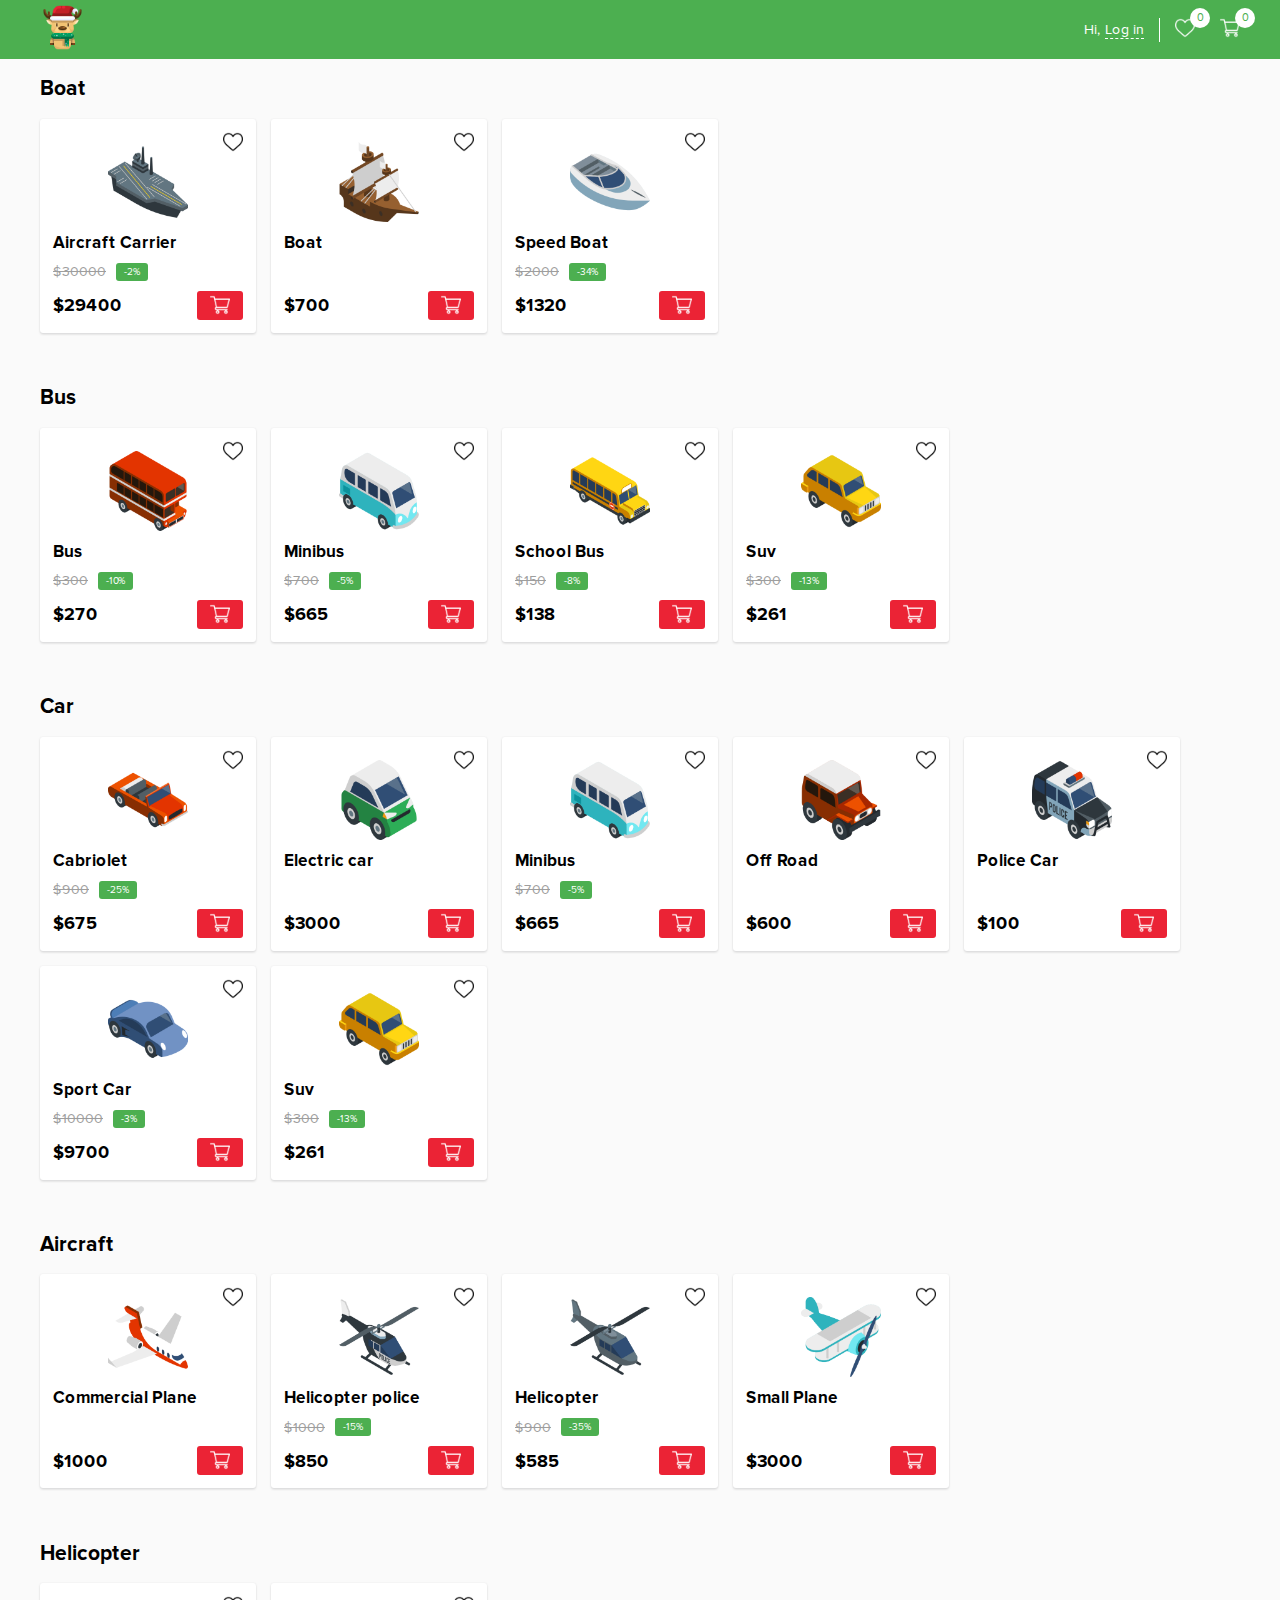
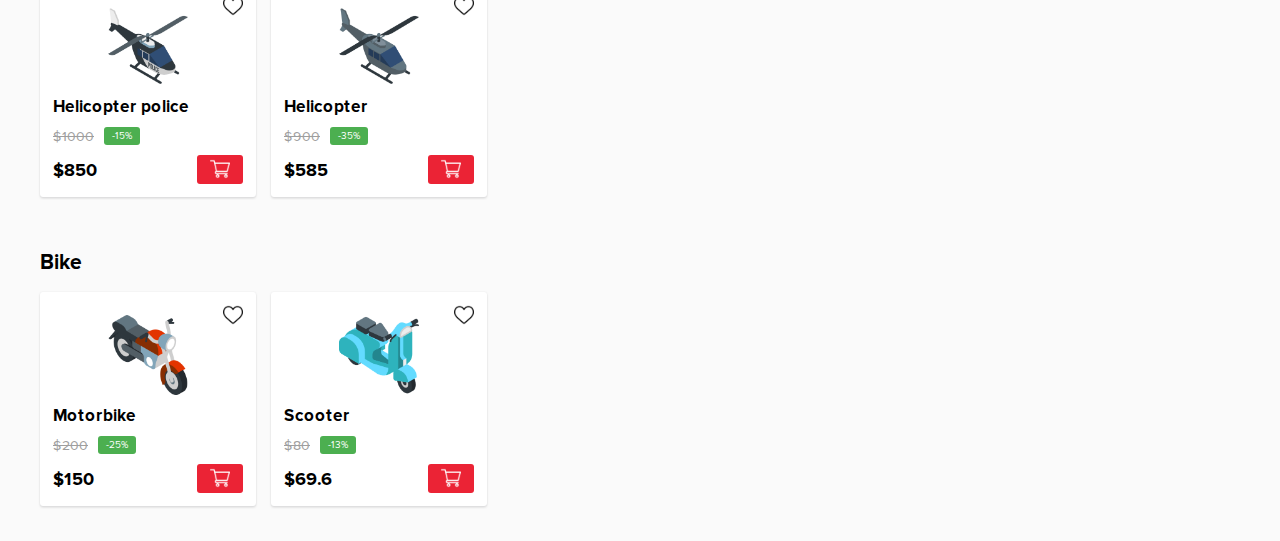
<file: index.html>
<!DOCTYPE html>
<html lang="en">
<head>
	<meta charset="UTF-8">
	<meta name="viewport" content="width=device-width, initial-scale=1.0">
	<title>Shop</title>
	<link rel="stylesheet" href="css/style.css">
</head>
<body>

	<header class="header">
		<div class="container">
			<div class="header__container">
				<a href="index.html">
					<img src="images/logo.png" alt="logo" height="45">
				</a>
				<div class="header__info">
					Hi, <a href="login.html" class="header__user" id="headerUser">Log in</a>
					<div class="header__shop">
						<a href="login.html" id="headerFavourites">
							<img src="images/favourite.png" alt="favourite" height="20">
							<span class="header__shop--count" id="headerFavouritesCount">0</span>
						</a>
						 <a href="login.html" id="headerShoppingCart">
							<img src="images/shopping-cart.png" alt="shopping cart" height="20">
							<span class="header__shop--count" id="headerShoppingCartCount">0</span>
						</a>
					</div>
					<button class="header__logout" id="headerLogout">Log out</button>
				</div>
			</div>
		</div>
	</header>

	<main>
		<div class="container" id="categoriesContainer">

		</div>
	</main>

	<script type="module" src="js/script.js"></script>
</body>
</html>
</file>
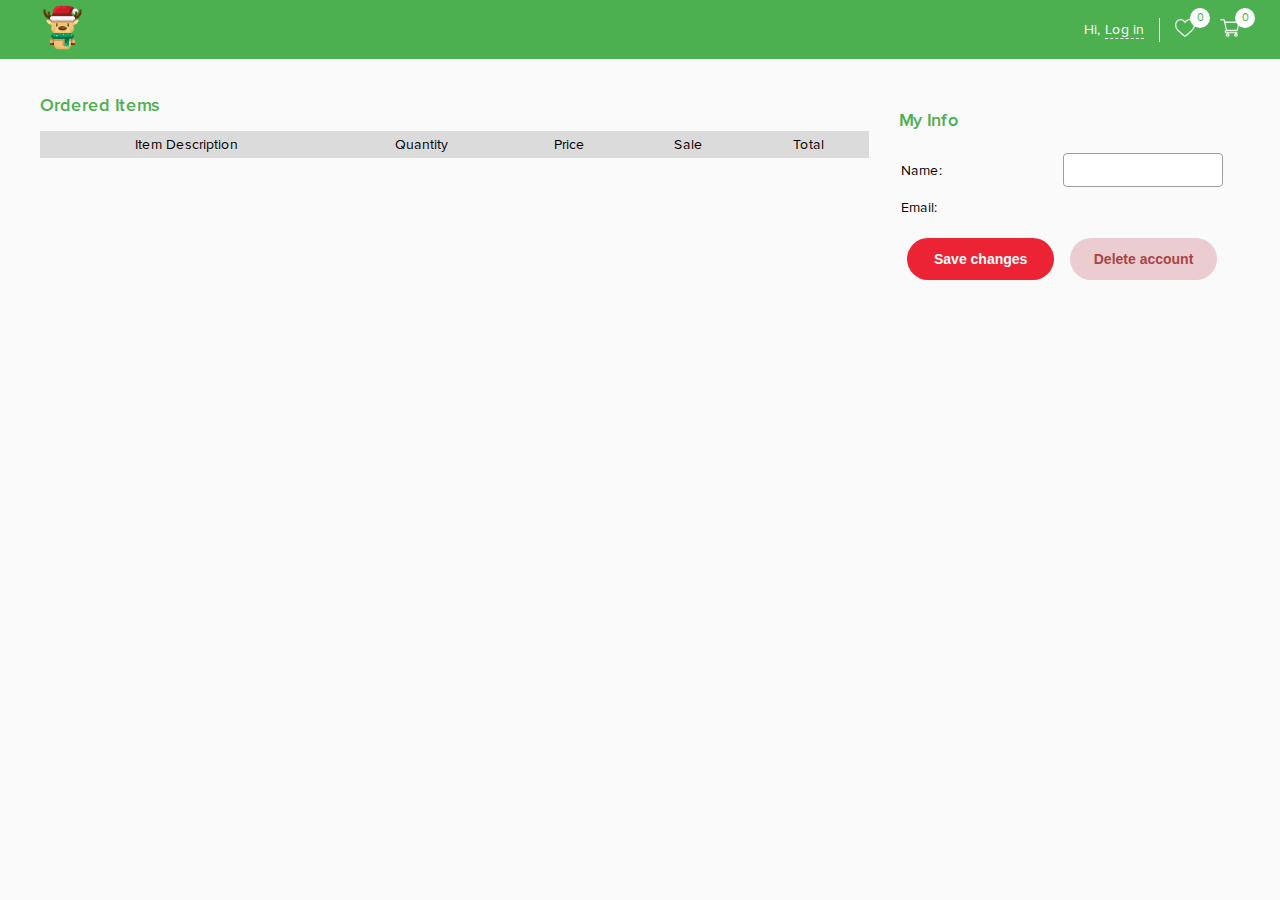
<file: account.html>
<!DOCTYPE html>
<html lang="en">

<head>
	<meta charset="UTF-8">
	<meta name="viewport" content="width=device-width, initial-scale=1.0">
	<title>Shop</title>
	<link rel="stylesheet" href="css/style.css">
</head>

<body>

	<header class="header">
		<div class="container">
			<div class="header__container">
				<a href="index.html">
					<img src="images/logo.png" alt="logo" height="45">
				</a>
				<div class="header__info">
					Hi, <a href="login.html" class="header__user" id="headerUser">Log in</a>
					<div class="header__shop">
						<a href="login.html" id="headerFavourites">
							<img src="images/favourite.png" alt="favourite" height="20">
							<span class="header__shop--count" id="headerFavouritesCount">0</span>
						</a>
						<a href="login.html" id="headerShoppingCart">
							<img src="images/shopping-cart.png" alt="shopping cart" height="20">
							<span class="header__shop--count" id="headerShoppingCartCount">0</span>
						</a>
					</div>
					<button class="header__logout" id="headerLogout">Log out</button>
				</div>
			</div>
		</div>
	</header>

	<div class="container">
		<div class="shoppingCart__container">

			<div class="table__container">
				<table class="order__table" id="orderTable">
					<caption>Ordered Items</caption>
					<thead>
						<tr>
							<th>Item Description</th>
							<th>Quantity</th>
							<th>Price</th>
							<th>Sale</th>
							<th>Total</th>
						</tr>
					</thead>
					<tbody>
					</tbody>
				</table>
			</div>

			<div class="order__summary">
				<form id="userInfo">
					<table>
						<caption>My Info</caption>
						<tbody>
							<tr>
								<th>Name:</th>
								<td><input type="text" value="" id="userInfoName"></td>
							</tr>
							<tr>
								<th>Email:</th>
								<td id="userInfoEmail"></td>
							</tr>
						</tbody>
					</table>
					<div class="order__summary--btns">
						<button class="btn" type="submit">Save changes</button>
						<button class="btn delete__acc" type="button" id="deleteAcc">Delete account</button>
					</div>
				</form>
			</div>
		</div>
	</div>

	<script src="js/script.js" type="module"></script>
</body>

</html>
</file>
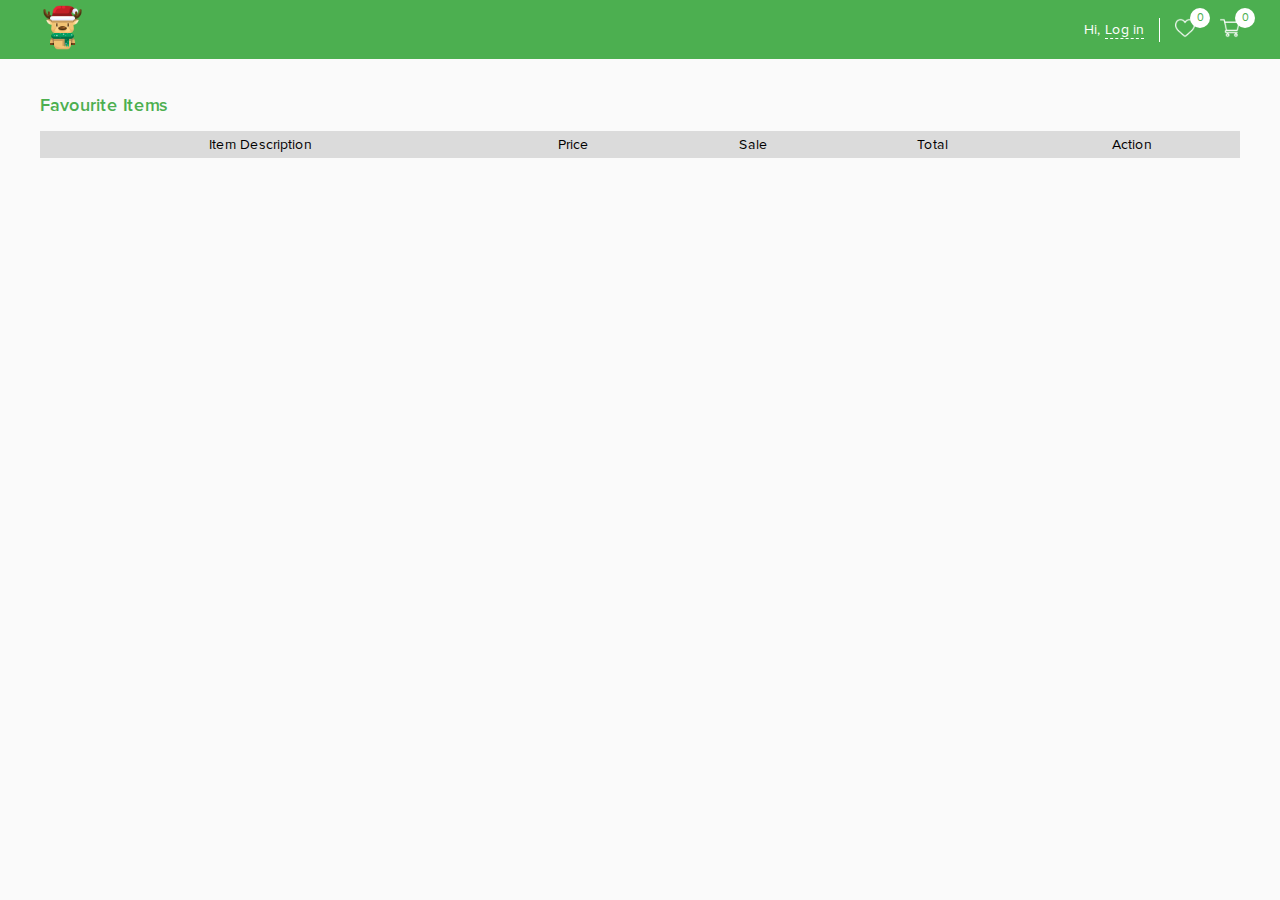
<file: favourites.html>
<!DOCTYPE html>
<html lang="en">
<head>
	<meta charset="UTF-8">
	<meta name="viewport" content="width=device-width, initial-scale=1.0">
	<title>Shop</title>
	<link rel="stylesheet" href="css/style.css">
</head>
<body>

	<header class="header">
		<div class="container">
			<div class="header__container">
				<a href="index.html">
					<img src="images/logo.png" alt="logo" height="45">
				</a>
				<div class="header__info">
					Hi, <a href="login.html" class="header__user" id="headerUser">Log in</a>
					<div class="header__shop">
						<a href="login.html" id="headerFavourites">
							<img src="images/favourite.png" alt="favourite" height="20">
							<span class="header__shop--count" id="headerFavouritesCount">0</span>
						</a>
						 <a href="login.html" id="headerShoppingCart">
							<img src="images/shopping-cart.png" alt="shopping cart" height="20">
							<span class="header__shop--count" id="headerShoppingCartCount">0</span>
						</a>
					</div>
					<button class="header__logout" id="headerLogout">Log out</button>
				</div>
			</div>
		</div>
	</header>

	<div class="container">
		<div class="favourites__container">
			<div class="table__container">
				<table class="order__table" id="favouriteTable">
					<caption>Favourite Items</caption>
					<thead>
						<tr>
							<th>Item Description</th>
							<th>Price</th>
							<th>Sale</th>
							<th>Total</th>
							<th>Action</th>
						</tr>
					</thead>
					<tbody>
		    		</tbody>
				</table>
			</div>
		</div>
	</div>

	<script type="module" src="js/script.js"></script>
</body>
</html>
</file>
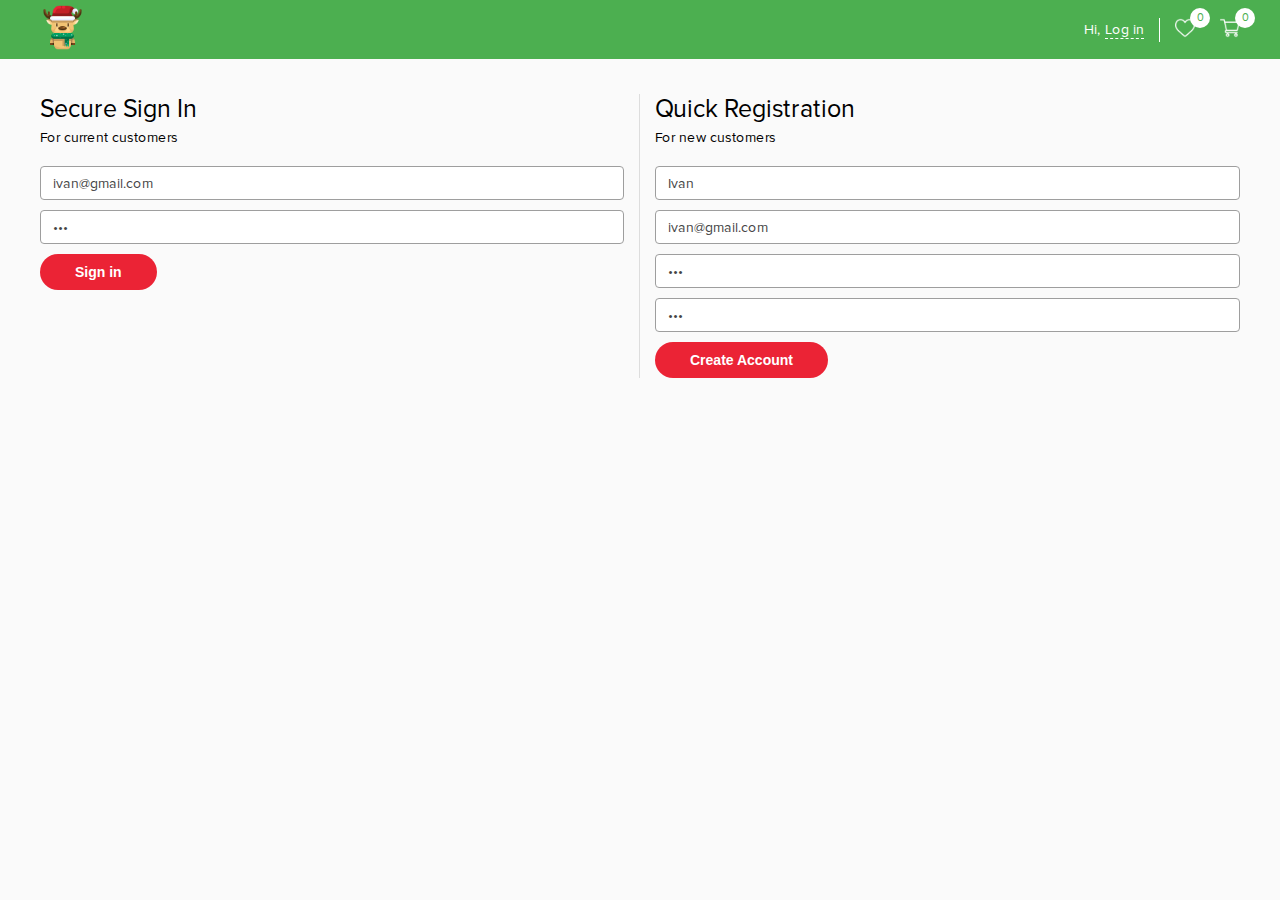
<file: login.html>
<!DOCTYPE html>
<html lang="en">
<head>
	<meta charset="UTF-8">
	<meta name="viewport" content="width=device-width, initial-scale=1.0">
	<title>Shop</title>
	<link rel="stylesheet" href="css/style.css">
</head>
<body>

	<header class="header">
		<div class="container">
			<div class="header__container">
				<a href="index.html">
					<img src="images/logo.png" alt="logo" height="45">
				</a>
				<div class="header__info">
					Hi, <a href="login.html" class="header__user" id="headerUser">Log in</a>
					<div class="header__shop">
						<a href="login.html" id="headerFavourites">
							<img src="images/favourite.png" alt="favourite" height="20">
							<span class="header__shop--count" id="headerFavouritesCount">0</span>
						</a>
						 <a href="login.html" id="headerShoppingCart">
							<img src="images/shopping-cart.png" alt="shopping cart" height="20">
							<span class="header__shop--count" id="headerShoppingCartCount">0</span>
						</a>
					</div>
					<button class="header__logout" id="headerLogout">Log out</button>
				</div>
			</div>
		</div>
	</header>

	<div class="container">
		<div class="columns">
			<form id="LoginForm" class="userForm">
				<p class="title">Secure Sign In</h2>
				<p class="desription">For current customers</p>

				<div class="error">Invalid email address or password.</div>

				<label>
					<input type="email" placeholder="Email Address" data-name="email" value="ivan@gmail.com" required>
				</label>

				<label>
					<input type="password" placeholder="Password" data-name="password" value="123" required>
				</label>

				<button class="btn">Sign in</button>
			</form>

			<form id="RegistrationForm" class="userForm">
				<p class="title">Quick Registration</h2>
				<p class="desription">For new customers</p>

				<div class="error">Invalid email address or password.</div>

				<label>
					<input type="text" placeholder="Full name" data-name="name" value="Ivan" required>
				</label>

				<label>
					<input type="email" placeholder="Email Address" data-name="email" value="ivan@gmail.com" required>
				</label>

				<label>
					<input type="password" placeholder="Password" data-name="password" value="123" required>
				</label>

				<label>
					<input type="password" placeholder="Verify Password" data-name="passwordVerify" value="123" required>
				</label>

				<button class="btn">Create Account</button>
			</form>
		</div>
	</div>

	<script type="module" src="js/script.js"></script>
</body>
</html>
</file>
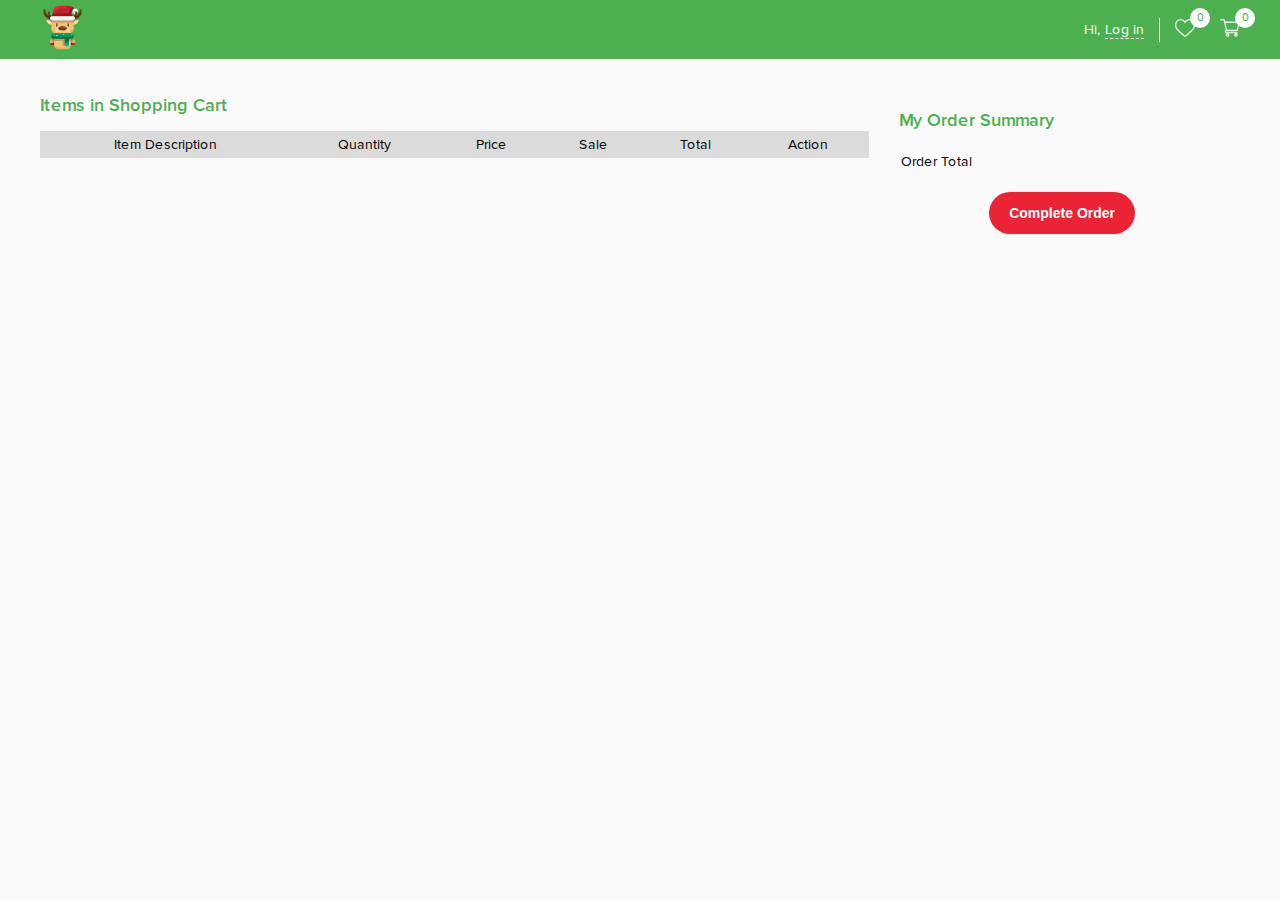
<file: shoppingCart.html>
<!DOCTYPE html>
<html lang="en">
<head>
    <meta charset="UTF-8">
    <meta http-equiv="X-UA-Compatible" content="IE=edge">
    <meta name="viewport" content="width=device-width, initial-scale=1.0">
    <title>Shop</title>
	<link rel="stylesheet" href="css/style.css">
</head>
<body>

    <header class="header">
		<div class="container">
			<div class="header__container">
				<a href="index.html">
					<img src="images/logo.png" alt="logo" height="45">
				</a>
				<div class="header__info">
					Hi, <a href="login.html" class="header__user" id="headerUser">Log in</a>
					<div class="header__shop">
						<a href="login.html" id="headerFavourites">
							<img src="images/favourite.png" alt="favourite" height="20">
							<span class="header__shop--count" id="headerFavouritesCount">0</span>
						</a>
                        <a href="login.html" id="headerShoppingCart">
							<img src="images/shopping-cart.png" alt="shopping cart" height="20">
							<span class="header__shop--count" id="headerShoppingCartCount">0</span>
						</a>
					</div>
					<button class="header__logout" id="headerLogout">Log out</button>
				</div>
			</div>
		</div>
	</header>

  <div class="container">
		<div class="shoppingCart__container">

			<div class="table__container">
				<table class="order__table" id="shoppingCardTable">
					<caption>Items in Shopping Cart </caption>
					<thead>
						<tr>
							<th>Item Description</th>
                            <th>Quantity</th>
							<th>Price</th>
							<th>Sale</th>
							<th>Total</th>
							<th>Action</th>
						</tr>
					</thead>
					<tbody>
					</tbody>
				</table>
			</div>

			<div class="order__summary">
				<form id="orderInfo">
					<table>
						<caption>My Order Summary</caption>
						<tbody>
							<tr>
								<th> Order Total </th>
								<td id="orderTotal"></td>
							</tr>
						</tbody>
					</table>
					<div class="order__summary--btns">
						<button class="btn" type="submit">Complete Order</button>
					</div>
				</form>
			</div>
		</div>
	</div>


	<script type="module" src="js/script.js"></script>
</body>
</html>
</file>
<file: css/style.css>
@font-face {
  font-family: "Proxima Nova";
  src: url("../fonts/ProximaNova/ProximaNova-LightIt.woff") format("woff");
  font-weight: 300;
  font-style: italic; }
@font-face {
  font-family: "Proxima Nova";
  src: url("../fonts/ProximaNova/ProximaNova-Extrabld.woff") format("woff");
  font-weight: 800;
  font-style: normal; }
@font-face {
  font-family: "Proxima Nova";
  src: url("../fonts/ProximaNova/ProximaNova-Regular.woff") format("woff");
  font-weight: normal;
  font-style: normal; }
@font-face {
  font-family: "Proxima Nova";
  src: url("../fonts/ProximaNova/ProximaNova-Semibold.woff") format("woff");
  font-weight: 600;
  font-style: normal; }
@font-face {
  font-family: "Proxima Nova";
  src: url("../fonts/ProximaNova/ProximaNova-ThinIt.woff") format("woff");
  font-weight: 100;
  font-style: italic; }
@font-face {
  font-family: "Proxima Nova";
  src: url("../fonts/ProximaNova/ProximaNova-SemiboldIt.woff") format("woff");
  font-weight: 600;
  font-style: italic; }
@font-face {
  font-family: "Proxima Nova";
  src: url("../fonts/ProximaNova/ProximaNova-RegularIt.woff") format("woff");
  font-weight: normal;
  font-style: italic; }
@font-face {
  font-family: "Proxima Nova";
  src: url("../fonts/ProximaNova/ProximaNova-Black.woff") format("woff");
  font-weight: 900;
  font-style: normal; }
@font-face {
  font-family: "Proxima Nova";
  src: url("../fonts/ProximaNova/ProximaNova-Bold.woff") format("woff");
  font-weight: bold;
  font-style: normal; }
@font-face {
  font-family: "Proxima Nova";
  src: url("../fonts/ProximaNova/ProximaNovaT-Thin.woff") format("woff");
  font-weight: 100;
  font-style: normal; }
@font-face {
  font-family: "Proxima Nova";
  src: url("../fonts/ProximaNova/ProximaNova-BoldIt.woff") format("woff");
  font-weight: bold;
  font-style: italic; }
@font-face {
  font-family: "Proxima Nova";
  src: url("../fonts/ProximaNova/ProximaNova-ExtrabldIt.woff") format("woff");
  font-weight: 800;
  font-style: italic; }
@font-face {
  font-family: "Proxima Nova";
  src: url("../fonts/ProximaNova/ProximaNova-Light.woff") format("woff");
  font-weight: 300;
  font-style: normal; }
@font-face {
  font-family: "Proxima Nova";
  src: url("../fonts/ProximaNova/ProximaNova-BlackIt.woff") format("woff");
  font-weight: 900;
  font-style: italic; }
* {
  box-sizing: border-box; }

body {
  margin: 0;
  font-family: "Proxima Nova", Helvetica, Arial, sans-serif;
  font-size: 14px;
  background: #fafafa; }

a {
  text-decoration: none; }

.container {
  width: 1200px;
  margin: 0 auto; }
  @media (max-width: 1200px) {
    .container {
      width: 90%; } }

.btn {
  background: #eb2335;
  color: white;
  border: none;
  border-radius: 50px;
  text-align: center;
  font-weight: bold;
  font-size: 14px;
  padding: 10px 35px;
  cursor: pointer;
  transition: 0.2s; }
  .btn:hover {
    background: #d6222e; }

input {
  display: block;
  width: 100%;
  height: 34px;
  padding: 6px 12px;
  font-family: "Proxima Nova", Helvetica, Arial, sans-serif;
  font-size: 14px;
  color: #444;
  background-color: #fff;
  border: 1px solid #9e9e9e;
  border-radius: 4px; }
  input[type="checkbox"], input[type="radio"] {
    height: 12px;
    width: auto; }
  input:focus {
    border-color: #4caf50;
    outline: 0; }
    input:focus::placeholder {
      color: transparent; }
  input::placeholder {
    font-family: "Proxima Nova", Helvetica, Arial, sans-serif;
    font-size: 12px;
    color: #444;
    transition: 0.2s; }

.columns {
  display: flex;
  justify-content: space-between;
  padding: 35px 0; }
  @media (max-width: 815px) {
    .columns {
      flex-direction: column; } }
  .columns > * {
    width: 50%;
    border-right: 1px solid #dddddd;
    padding: 0 15px; }
    @media (max-width: 815px) {
      .columns > * {
        width: 100%;
        border-right: 0;
        border-bottom: 1px solid #dddddd;
        padding: 15px 0; } }
    .columns > *:first-of-type {
      padding-left: 0; }
      @media (max-width: 815px) {
        .columns > *:first-of-type {
          padding-top: 0; } }
    .columns > *:last-of-type {
      padding-right: 0;
      border-right: 0; }
      @media (max-width: 815px) {
        .columns > *:last-of-type {
          border-bottom: none; } }

.header {
  padding: 5px 0;
  background: #4caf50;
  color: white; }
  .header__container {
    display: flex;
    justify-content: space-between;
    align-items: center; }
  .header__info {
    display: flex;
    align-items: center; }
  .header__user {
    color: white;
    border-bottom: 1px dashed white;
    margin-left: 5px;
    margin-top: 1px;
    transition: 0.2s;
    cursor: pointer; }
    .header__user:hover {
      color: #f2c373;
      border-color: #f2c373; }
  .header__shop {
    margin-left: 15px;
    padding-left: 15px;
    border-left: 1px solid white;
    display: flex;
    align-items: center; }
    .header__shop a {
      margin-right: 25px;
      cursor: pointer;
      position: relative; }
      .header__shop a:last-of-type {
        margin-right: 0; }
    .header__shop--count {
      position: absolute;
      top: -10px;
      right: -15px;
      display: flex;
      align-items: center;
      justify-content: center;
      color: #4caf50;
      font-size: 11px;
      width: 20px;
      height: 20px;
      background: white;
      border-radius: 50%; }
  .header__logout {
    margin-left: 25px;
    color: white;
    background: none;
    border: none;
    border-bottom: 1px dashed white;
    padding: 0 0 1px 0;
    margin-top: 1px;
    transition: 0.2s;
    cursor: pointer;
    display: none; }
    .header__logout.active {
      display: block; }
    .header__logout:hover {
      color: #f2c373;
      border-color: #f2c373; }

.category__container {
  display: flex;
  flex-wrap: wrap;
  padding-bottom: 20px;
  border-bottom: 1px solid #9e9e9e; }
  .category__container:last-of-type {
    border-bottom: 0; }

.product {
  box-shadow: 0px 2px 2px rgba(0, 8, 29, 0.05), 0px 0px 2px rgba(0, 8, 29, 0.06), 0px 1px 3px rgba(0, 8, 29, 0.08);
  width: 18%;
  min-width: 200px;
  background: white;
  border-radius: 3px;
  padding: 13px;
  margin: 0 15px 15px 0;
  position: relative;
  display: flex;
  flex-direction: column; }
  @media (max-width: 576px) {
    .product {
      width: 100%;
      margin-right: 0; } }
  .product__delete {
    background: none;
		border: none;
		border-radius: 3px;
		padding: 4px 13px 2px 13px;
		cursor: pointer;
		transition: 0.2s;
  }
  .product__favourite {
    border: none;
    background: none;
    padding: 0;
    position: absolute;
    top: 13px;
    right: 13px;
    cursor: pointer; }
  .product__img {
    margin: 10px auto;
    display: block; }
  .product__title {
    font-weight: bold;
    font-size: 17px;
    margin: 0 0 10px 0; }
  .product__sale {
    display: flex;
    align-items: center;
    margin-bottom: 10px; }
    .product__sale--old {
      text-decoration: line-through;
      color: #9e9e9e; }
    .product__sale--percent {
      background: #4caf50;
      padding: 3px 8px;
      border-radius: 3px;
      color: white;
      font-size: 10px;
      margin-left: 10px;
      white-space: nowrap; }
  .product__info {
    display: flex;
    align-items: center;
    justify-content: space-between;
    font-size: 18px;
    font-weight: bold;
    margin-top: auto; }
  .product__cart {
    border: none;
    background: #eb2335;
    border-radius: 3px;
    padding: 4px 13px 2px 13px;
    cursor: pointer;
    transition: 0.2s; }
    .product__cart--in {
      background: #4caf50; }
    .product__cart--ordered {
      background: #9e9e9e;
      pointer-events: none; }

.userForm {
  display: flex;
  flex-direction: column;
  align-items: flex-start; }
  .userForm .title {
    margin: 0 0 5px 0;
    font-size: 25px; }
  .userForm .desription {
    margin: 0 0 20px 0; }
  .userForm .error {
    display: none;
    padding: 15px;
    margin-bottom: 20px;
    border: 1px solid #ebccd1;
    border-radius: 4px;
    color: #a94442;
    background-color: #f2dede;
    width: 100%;
    transition: 0.2s; }
    .userForm .error.active {
      display: block; }
  .userForm label {
    margin-bottom: 10px;
    width: 100%; }

.table__container {
  width: 100%; }
  @media (max-width: 576px) {
    .table__container {
      overflow-x: scroll; } }

.shoppingCart__container {
  display: flex;
  justify-content: space-between;
  align-items: flex-start;
  padding: 35px 0; }
  .shoppingCart__container > *:first-of-type {
    width: 70%;
    margin-right: 15px; }
    @media (max-width: 815px) {
      .shoppingCart__container > *:first-of-type {
        width: 100%;
        margin: 0 0 15px 0; } }
  .shoppingCart__container > *:last-of-type {
    width: 30%; }
    @media (max-width: 815px) {
      .shoppingCart__container > *:last-of-type {
        width: 100%; } }
  @media (max-width: 815px) {
    .shoppingCart__container {
      flex-direction: column; } }

.favourites__container {
  padding: 35px 0; }

.order__table {
  width: 100%;
  border-collapse: collapse;
  font-size: 14px; }
  .order__table caption {
    font-size: 18px;
    font-weight: 600;
    text-align: left;
    padding-bottom: 15px;
    color: #4caf50; }
  .order__table tr {
    border-bottom: 1px solid #9e9e9e; }
    .order__table tr:last-of-type {
      border-bottom: 0; }
  .order__table td {
    padding: 15px 10px;
    white-space: nowrap; }
    .order__table td:nth-child(n+2) {
      text-align: center; }
  .order__table th {
    background: #dbdbdb;
    font-weight: 400;
    padding: 5px 10px; }
  .order__table .item__info {
    display: flex;
    align-items: center; }
    @media (max-width: 815px) {
      .order__table .item__info {
        flex-direction: column; } }
    .order__table .item__info img {
      margin-right: 10px; }
      @media (max-width: 815px) {
        .order__table .item__info img {
          height: 50px;
          margin: 0 0 10px 0; } }
    .order__table .item__info--title {
      margin: 0;
      font-size: 16px;
      font-weight: 600; }
      @media (max-width: 815px) {
        .order__table .item__info--title {
          text-align: center; } }
  .order__table .item__sale {
    background: #4caf50;
    padding: 3px 8px;
    border-radius: 3px;
    color: white;
    white-space: nowrap; }
  .order__table .item__remove {
    background: none;
    border: none;
    padding: 0;
    margin: 0 auto;
    cursor: pointer; }
  .order__table .item__favourite {
    border: none;
    background: none;
    padding: 0;
    cursor: pointer;
    margin-left: 15px; }
.order__summary {
  padding: 15px; }
  .order__summary form {
    margin-bottom: 20px; }
    .order__summary form:last-of-type {
      margin-bottom: 0; }
  .order__summary table {
    width: 100%; }
  .order__summary caption {
    font-size: 18px;
    font-weight: 600;
    text-align: left;
    padding-bottom: 15px;
    color: #4caf50; }
  .order__summary th, .order__summary td {
    font-weight: 400;
    font-size: 14px;
    text-align: left;
    padding: 5px 0;
    width: 50%; }
  .order__summary td {
    text-align: right; }
  .order__summary tfoot th, .order__summary tfoot td {
    font-weight: 600; }
  .order__summary .btn {
    margin: 15px auto 0 auto;
    display: block;
    cursor: pointer; }
  .order__summary--btns {
    display: flex;
    align-items: flex-start;
    justify-content: space-between; }
    .order__summary--btns .btn {
      width: 45%;
      padding: 13px 15px; }
      .order__summary--btns .btn.delete__acc {
        background: #ebccd1;
        color: #a94442; }
.total {
  width: 70px;
}
/*# sourceMappingURL=style.css.map */
</file>
